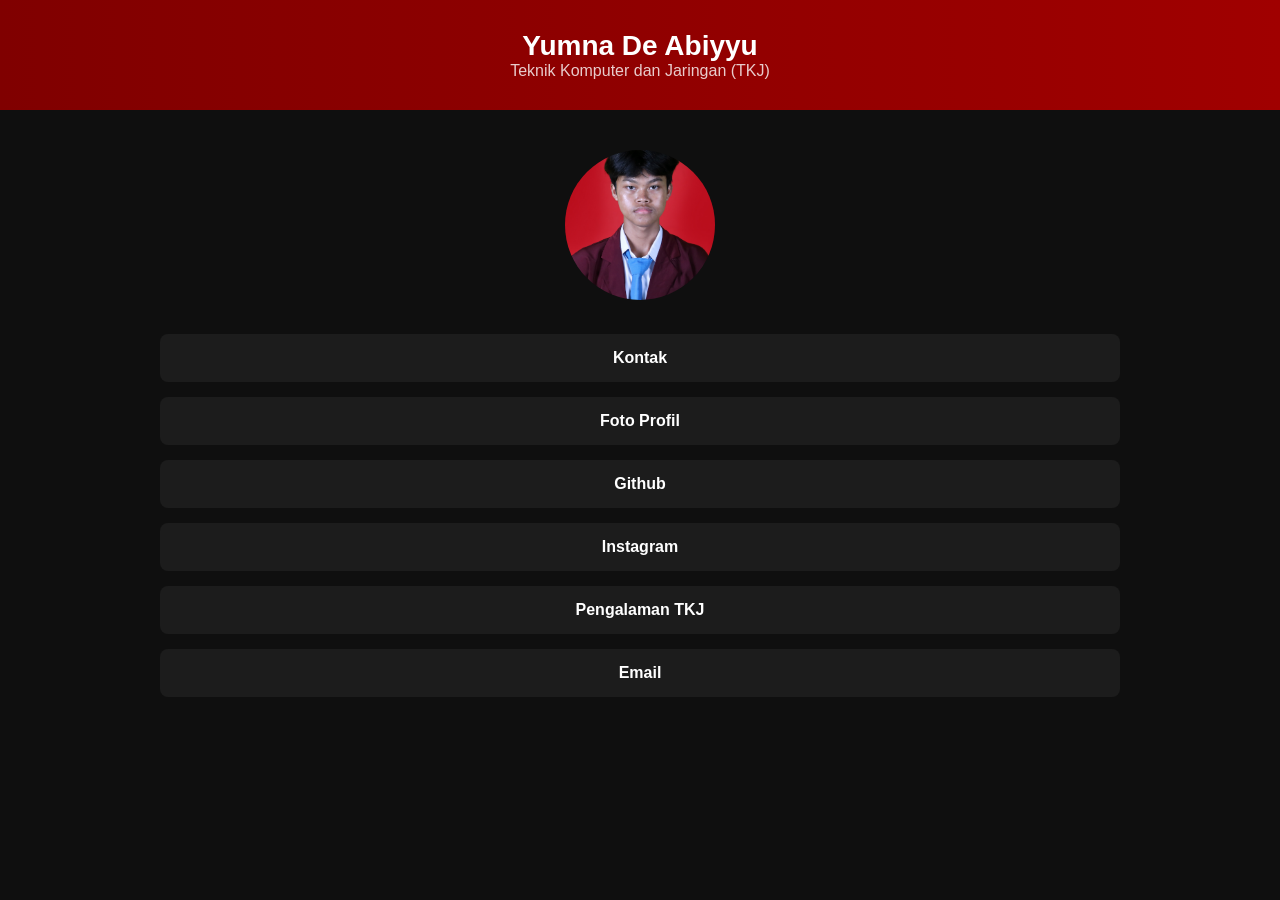
<file: index.html>
<!DOCTYPE html>
<html lang="id">
<head>
    <meta charset="UTF-8">
    <title>Portofolio Yumna</title>
    <link rel="stylesheet" href="style.css">
</head>
<body>

<header>
    <h1>Yumna De Abiyyu</h1>
    <p>Teknik Komputer dan Jaringan (TKJ)</p>
</header>

<div class="container">

<div class="profile-container">
  <img src="foto.jpg" class="profile">
</div>

    <div class="nav">
        <a href="kontak.html">Kontak</a>
        <a href="profil.html">Foto Profil</a>
        <a href="github.html">Github</a>
        <a href="instagram.html">Instagram</a>
        <a href="pengalaman.html">Pengalaman TKJ</a>
        <a href="email.html">Email</a>
    </div>

</div>

</body>
</html>
</file>
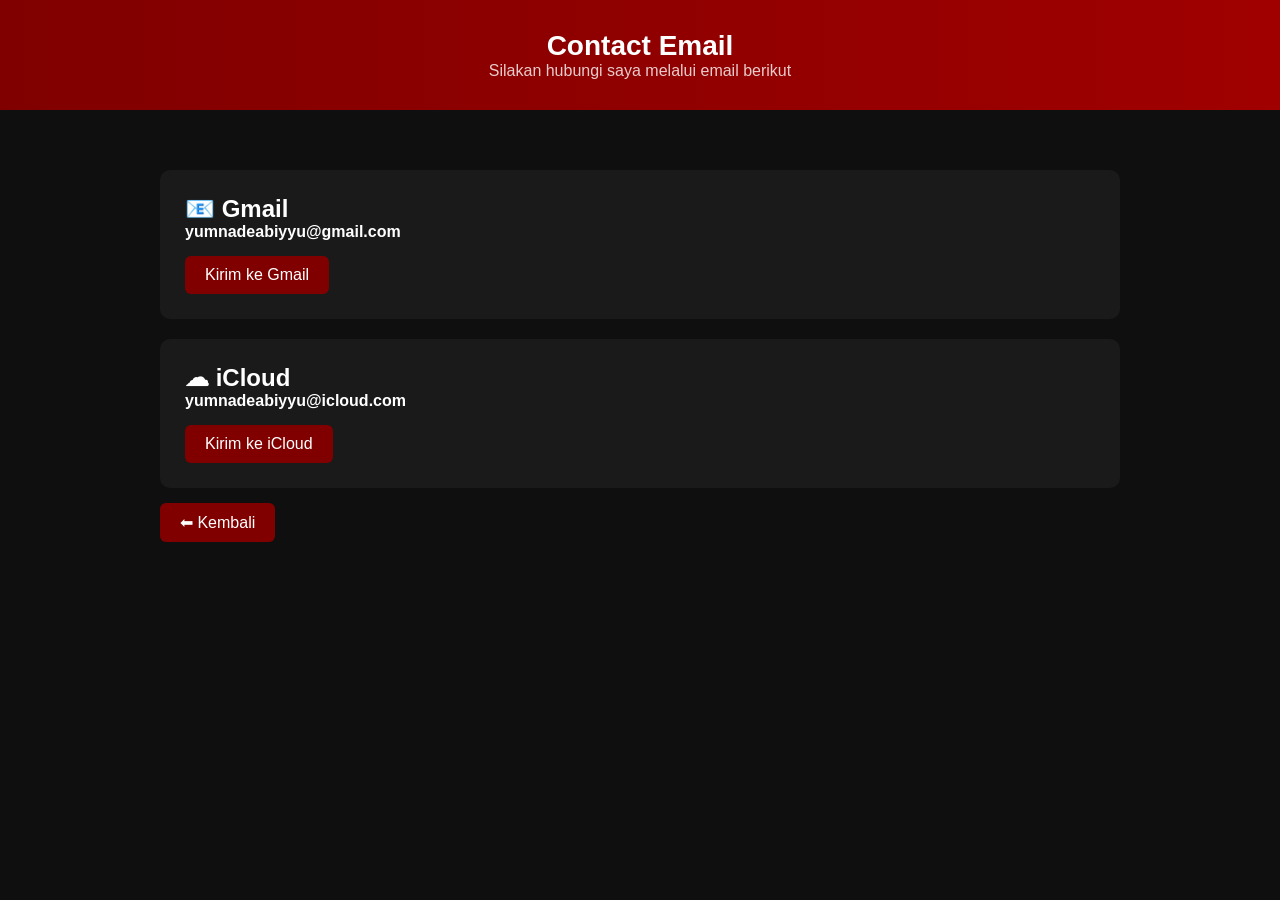
<file: email.html>
<!DOCTYPE html>
<html lang="id">
<head>
    <meta charset="UTF-8">
    <title>Email Saya</title>
    <link rel="stylesheet" href="style.css">
</head>
<body>

<header>
    <h1>Contact Email</h1>
    <p>Silakan hubungi saya melalui email berikut</p>
</header>

<div class="container">

    <div class="card">
        <h2>📧 Gmail</h2>
        <p><strong>yumnadeabiyyu@gmail.com</strong></p>
        <a class="button" 
           href="mailto:yumnadeabiyyu@gmail.com?subject=Halo Yumna&body=Saya ingin menghubungi kamu">
           Kirim ke Gmail
        </a>
    </div>

    <div class="card">
        <h2>☁ iCloud</h2>
        <p><strong>yumnadeabiyyu@icloud.com</strong></p>
        <a class="button" 
           href="mailto:yumnadeabiyyu@icloud.com?subject=Halo Yumna&body=Saya ingin menghubungi kamu">
           Kirim ke iCloud
        </a>
    </div>

    <a class="button" href="index.html">⬅ Kembali</a>

</div>

</body>
</html>
</file>
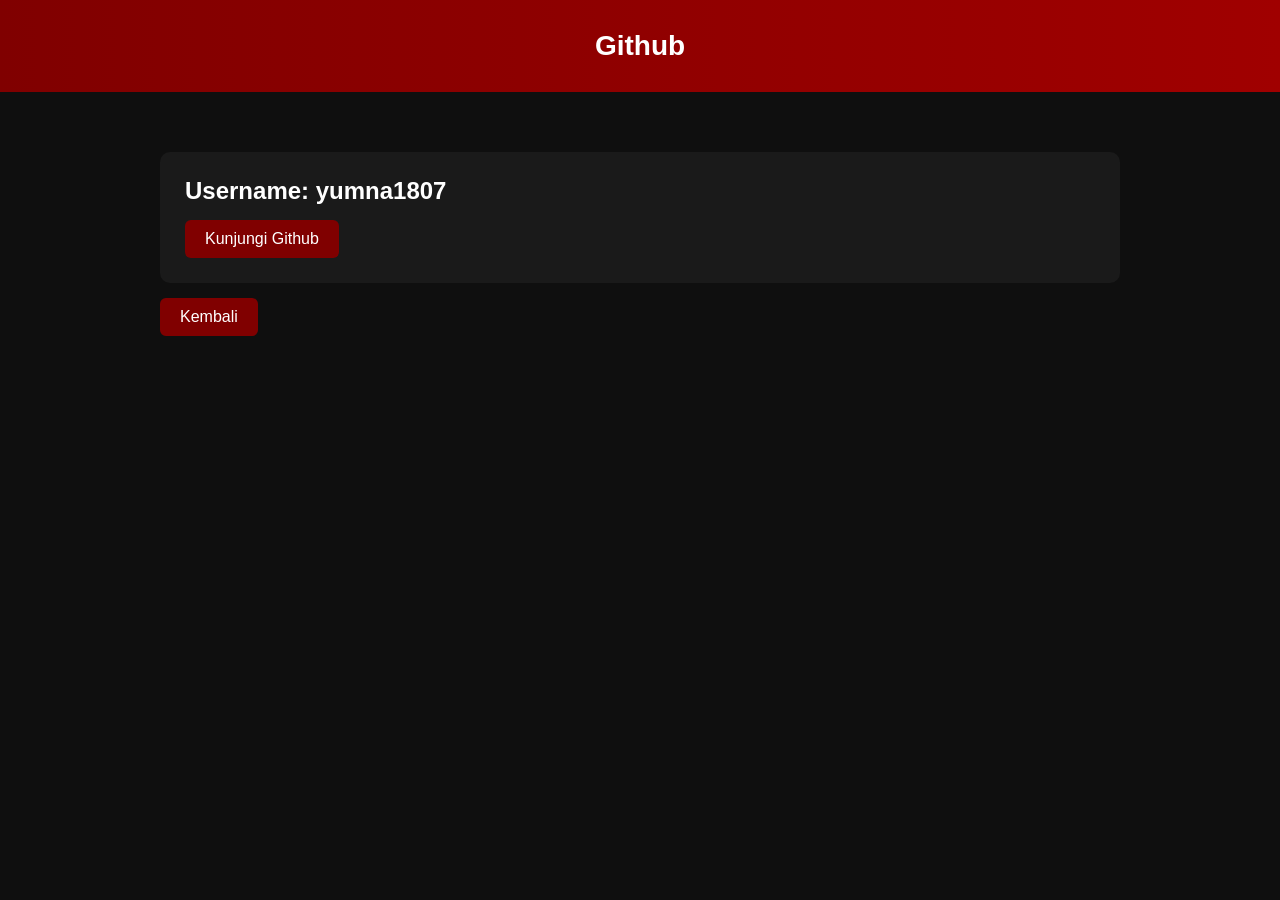
<file: github.html>
<!DOCTYPE html>
<html>
<head>
    <meta charset="UTF-8">
    <title>Github</title>
    <link rel="stylesheet" href="style.css">
</head>
<body>

<header>
    <h1>Github</h1>
</header>

<div class="container">
    <div class="card">
        <h2>Username: yumna1807</h2>
        <a class="button" href="https://github.com/yumna1807" target="_blank">
            Kunjungi Github
        </a>
    </div>

    <a class="button" href="index.html">Kembali</a>
</div>

</body>
</html>
</file>
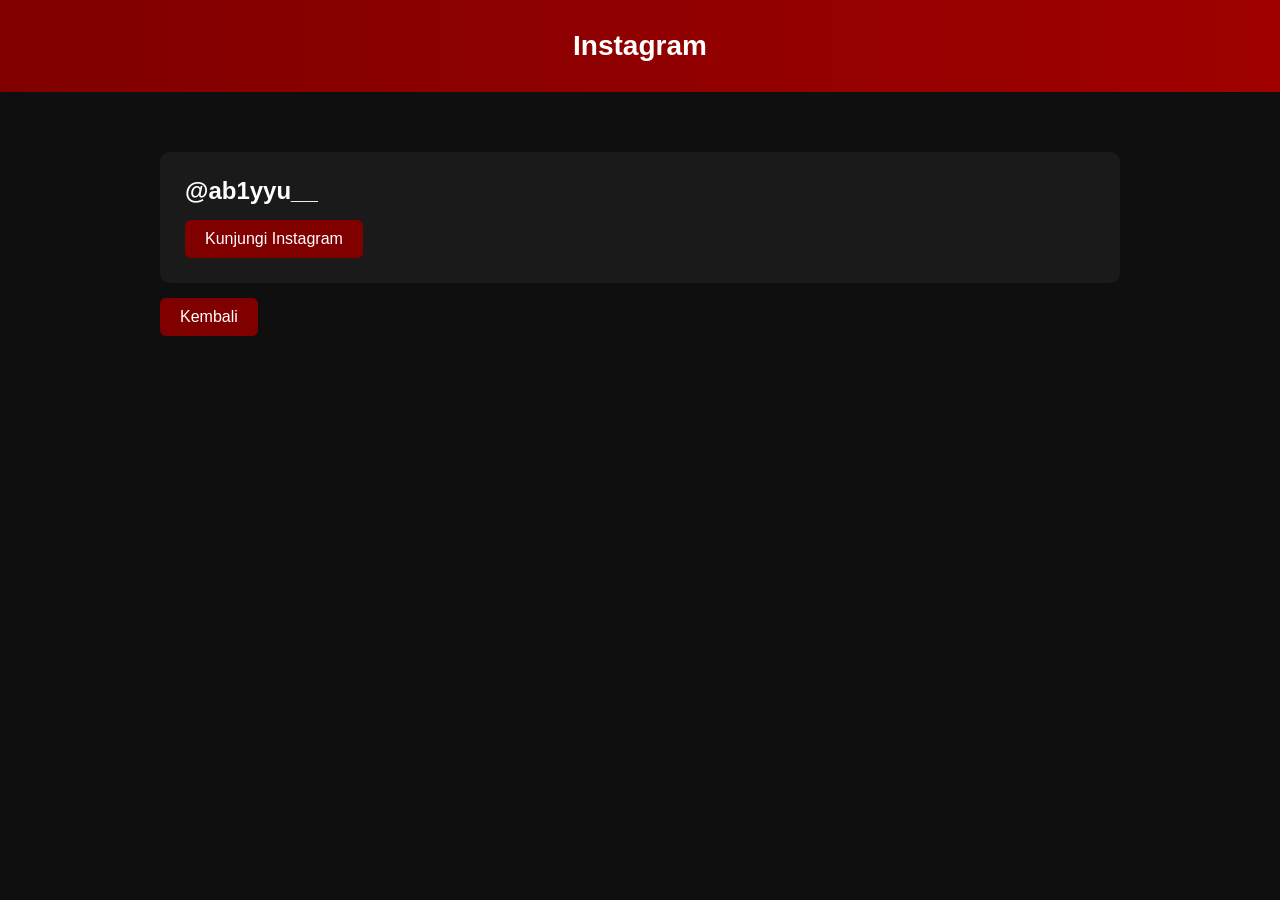
<file: instagram.html>
<!DOCTYPE html>
<html>
<head>
    <meta charset="UTF-8">
    <title>Instagram</title>
    <link rel="stylesheet" href="style.css">
</head>
<body>

<header>
    <h1>Instagram</h1>
</header>

<div class="container">
    <div class="card">
        <h2>@ab1yyu__</h2>
        <a class="button" href="https://instagram.com/ab1yyu__" target="_blank">
            Kunjungi Instagram
        </a>
    </div>

    <a class="button" href="index.html">Kembali</a>
</div>

</body>
</html>
</file>
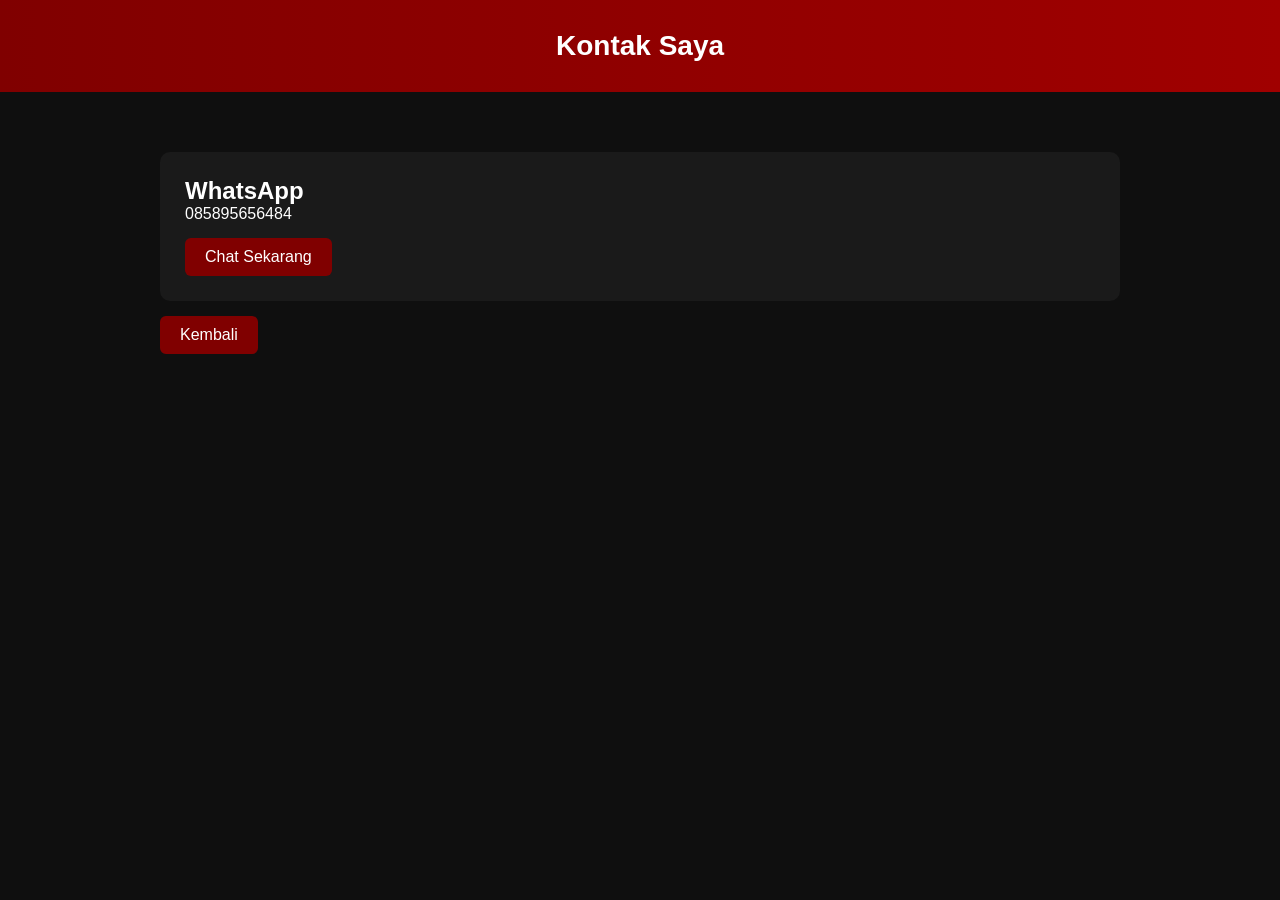
<file: kontak.html>
<!DOCTYPE html>
<html>
<head>
    <meta charset="UTF-8">
    <title>Kontak</title>
    <link rel="stylesheet" href="style.css">
</head>
<body>

<header>
    <h1>Kontak Saya</h1>
</header>

<div class="container">
    <div class="card">
        <h2>WhatsApp</h2>
        <p>085895656484</p>
        <a class="button" href="https://wa.me/6285895656484" target="_blank">
            Chat Sekarang
        </a>
    </div>

    <a class="button" href="index.html">Kembali</a>
</div>

</body>
</html>
</file>
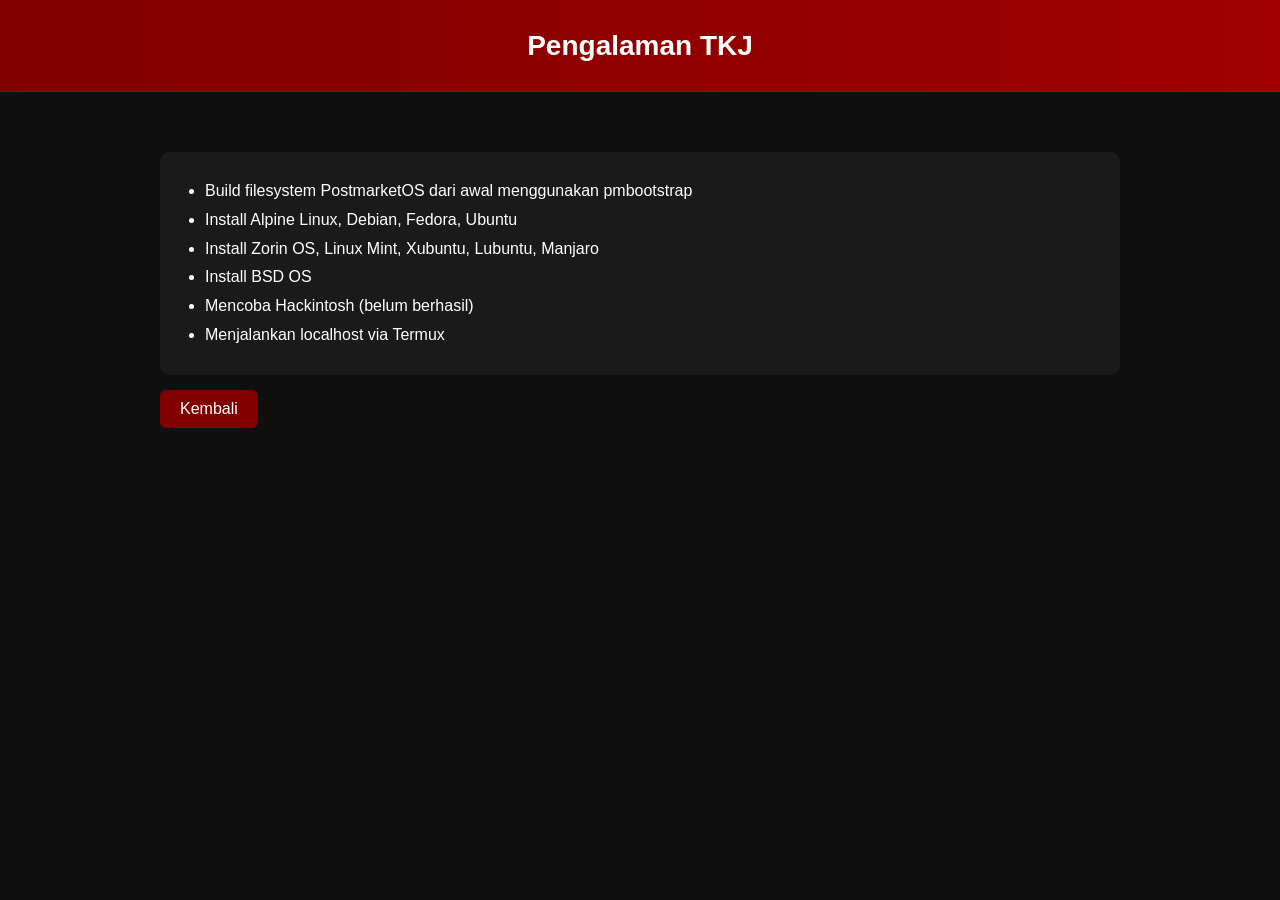
<file: pengalaman.html>
<!DOCTYPE html>
<html>
<head>
    <meta charset="UTF-8">
    <title>Pengalaman TKJ</title>
    <link rel="stylesheet" href="style.css">
</head>
<body>

<header>
    <h1>Pengalaman TKJ</h1>
</header>

<div class="container">
    <div class="card">
        <ul>
            <li>Build filesystem PostmarketOS dari awal menggunakan pmbootstrap</li>
            <li>Install Alpine Linux, Debian, Fedora, Ubuntu</li>
            <li>Install Zorin OS, Linux Mint, Xubuntu, Lubuntu, Manjaro</li>
            <li>Install BSD OS</li>
            <li>Mencoba Hackintosh (belum berhasil)</li>
            <li>Menjalankan localhost via Termux</li>
        </ul>
    </div>

    <a class="button" href="index.html">Kembali</a>
</div>

</body>
</html>
</file>
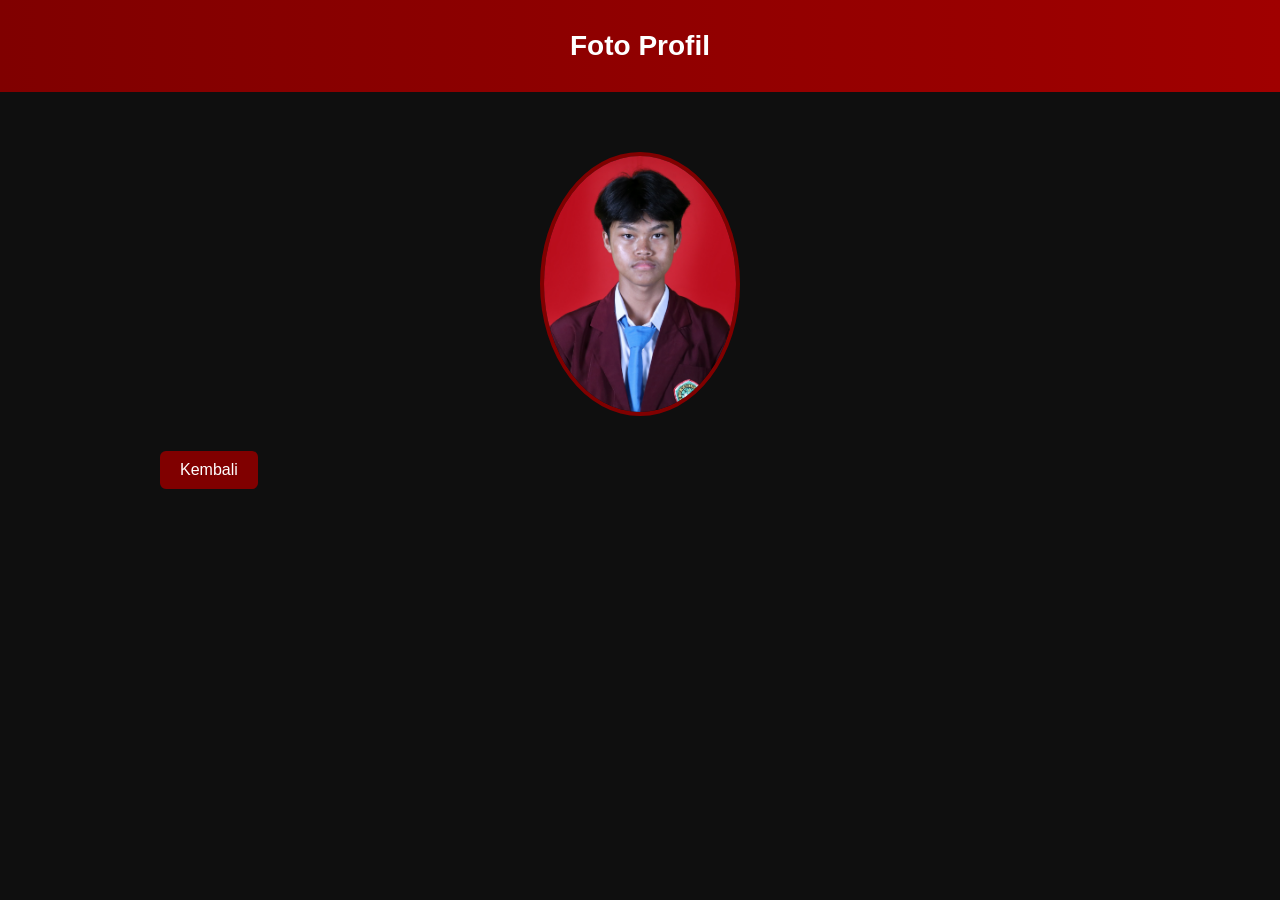
<file: profil.html>
<!DOCTYPE html>
<html>
<head>
    <meta charset="UTF-8">
    <title>Foto Profil</title>
    <link rel="stylesheet" href="style.css">
</head>
<body>

<header>
    <h1>Foto Profil</h1>
</header>

<div class="container">
    <img src="foto.jpg" class="profile-img">
    <a class="button" href="index.html">Kembali</a>
</div>

</body>
</html>
</file>
<file: style.css>
* {
    margin: 0;
    padding: 0;
    box-sizing: border-box;
}

body {
    font-family: 'Segoe UI', sans-serif;
    background: #0f0f0f;
    color: white;
}

/* HEADER */
header {
    background: linear-gradient(90deg, #800000, #a00000);
    padding: 30px;
    text-align: center;
}

header h1 {
    font-size: 28px;
}

header p {
    opacity: 0.8;
}

/* CONTAINER */
.container {
    max-width: 1000px;
    margin: auto;
    padding: 40px 20px;
}

/* PROFILE IMAGE */
.profile-img {
    display: block;
    margin: 20px auto;
    width: 200px;
    border-radius: 50%;
    border: 4px solid #800000;
}

/* NAVIGATION */
.nav {
    margin-top: 30px;
    display: flex;
    flex-direction: column;
    gap: 15px;
}

.nav a {
    text-decoration: none;
    background: #1c1c1c;
    padding: 15px;
    border-radius: 8px;
    text-align: center;
    color: white;
    transition: 0.3s;
    font-weight: bold;
}

.nav a:hover {
    background: #800000;
    transform: scale(1.05);
}

/* CONTENT CARD */
.card {
    background: #1a1a1a;
    padding: 25px;
    border-radius: 10px;
    margin-top: 20px;
}

/* BUTTON */
.button {
    display: inline-block;
    background: #800000;
    padding: 10px 20px;
    border-radius: 6px;
    text-decoration: none;
    color: white;
    margin-top: 15px;
    transition: 0.3s;
}

.button:hover {
    background: #a00000;
}

/* LIST */
ul {
    margin-left: 20px;
    line-height: 1.8;
}
.profile-container {
  text-align: center;
}

.profile {
  width: 150px;
  height: 150px;
  border-radius: 50%;
  object-fit: cover;
}
</file>
